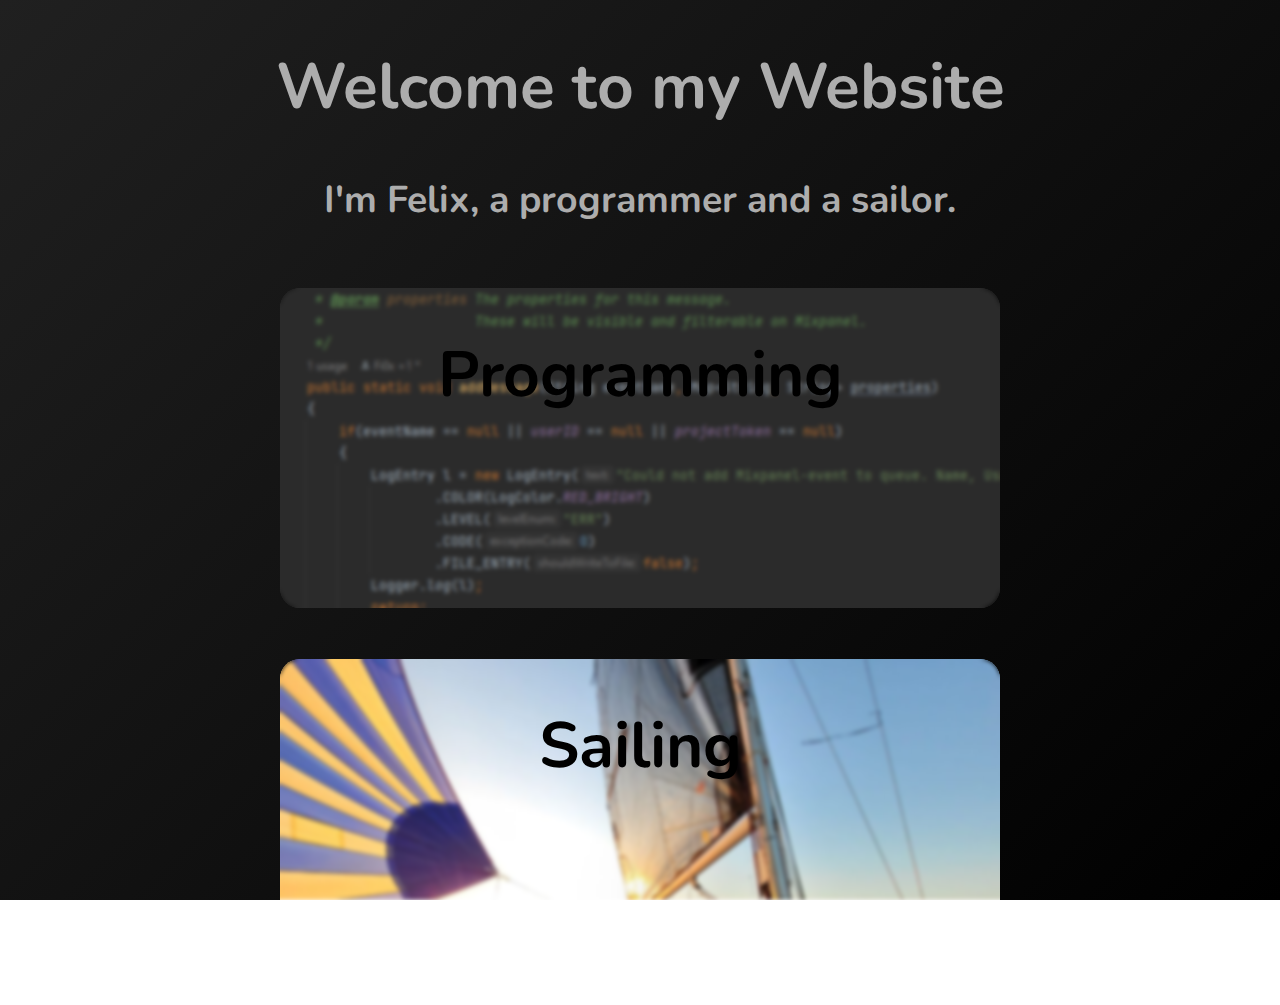
<file: index.html>
<!DOCTYPE html>
<html lang="en">
    <head>
        <meta charset="UTF-8">
        <title>Felix Pechtl</title>
        <link rel="stylesheet"
              href="src/css/index.css">
    </head>
    <body>
        <h1>Welcome to my Website</h1>
        <h3>I'm Felix, a programmer and a sailor.</h3>
        <a href="src/pages/projectPage.html">
            <div id="programmingSelect" class="sectionSelect">
                <div class="blurring">
                    <h1>Programming</h1>
                </div>
            </div>
        </a>
        <a href="src/pages/sailingPage.html">
            <div id="sailingSelect" class="sectionSelect">
                <div class="blurring">
                    <h1>Sailing</h1>
                </div>
            </div>
        </a>
    </body>
</html>
</file>
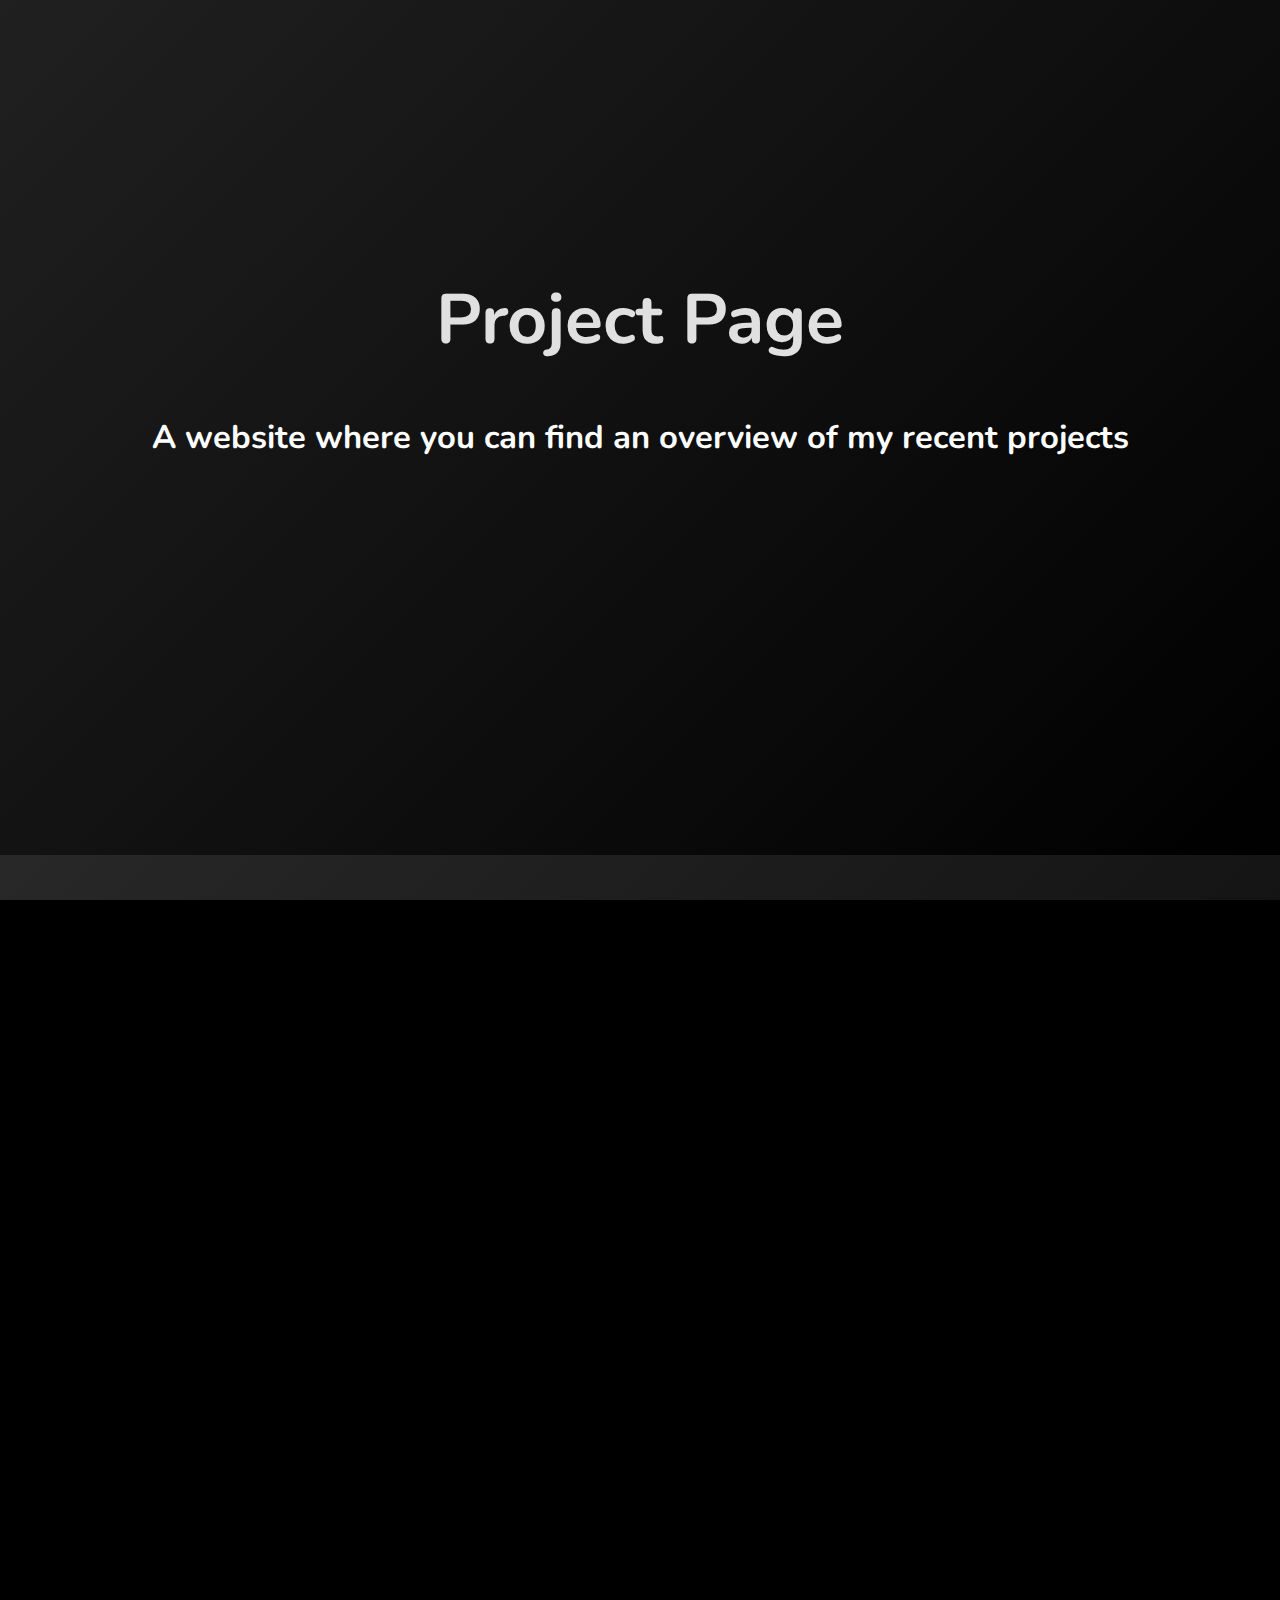
<file: src/pages/projectPage.html>
<!DOCTYPE html>
<html lang="en">
    <head>
        <meta charset="UTF-8">
        <title>Project Overview</title>
        <link rel="stylesheet" href="../css/projectPage.css">
    </head>
    <body>
        <div id="mainScroll">
            <div class="slide header">
                <h1>Project Page</h1>
                <h3>A website where you can find an overview of my recent projects</h3>
            </div>

            <div class="slide contentSlide">
                <div class="title">
                    <h1>Java Libraries</h1>
                    <h3>Projects I did for fun</h3>
                    <p>I have created three libraries for Java. Two that improve console outputs and one that simplifies
                       the creation of graphical menus.<br><br>
                        <a href="https://github.com/Fi0x/JavaLogger">JavaLogger</a> is a library, that simplifies the
                       creation of logs. It can print to the console, create log-files and send events to Mixpanel.
                       The design, layout and information of each log-line can be highly customized.<br>
                        <a href="https://github.com/Fi0x/JavaConsoleGraph">JavaConsoleGraph</a> is a library, that
                       makes it very easy to create tables and graphs in the console.<br>
                        <a href="https://github.com/Fi0x/JavaGUIMenu">JavaGUIMenu</a> is a library, that makes it very
                       easy to create simple GUI menus.</p>
                </div>
                <img class="projectImg" src="../images/projects/libraries/console-graph.png" alt="Example image of the JavaConsoleGraph">
                <img class="projectImg" src="../images/projects/libraries/gui-menu.png" alt="Example image of the JavaGUIMenu">
            </div>

            <div class="slide contentSlide">
                <div class="title">
                    <h1>RecipeView</h1>
                    <h3>University project</h3>
                    <p>This was a project during my studies that I did together with
                        <a href="https://github.com/Soph-dev">another student</a>. It is a website that shows a lot of
                       different recipes, that get loaded from a database-api. The source-code of the project is
                       available in a <a href="https://github.com/Fi0x/RecipeView">GitHub-repository</a> and the website
                       is hosted <a href="https://recipe-view.netlify.app/home">here</a>.</p>
                </div>
                <img class="projectImg brightImg" src="../images/projects/websites/recipe-view1.png" alt="Image of the homepage from the website">
                <img class="projectImg brightImg" src="../images/projects/websites/recipe-view3.png" alt="Image of a recipe from the website">
            </div>

            <div class="slide contentSlide">
                <div class="title">
                    <h1>Creative Coding</h1>
                    <h3>University project</h3>
                    <p> This project was part of my studies. It is a collection of multiple small artistic programs,
                        written with <a href="https://processing.org/">Processing</a>. Most of these programs are
                        variations of exercises, that we were given in the lecture.<br>
                        The project also contains two larger programs: A synthesizer and a MIDI-sound-mixer. Both use
                        completely custom GUIs. The entire source-code is available in a
                        <a href="https://github.com/Fi0x/CreativeCoding">GitHub-repository</a> and the compiled project
                        can be downloaded <a href="https://github.com/Fi0x/CreativeCoding/releases">here</a>.
                </div>
                <img class="projectImg" src="../images/projects/creativeCoding/midi-synth.png" alt="Image of the synthesizer's GUI">
                <img class="projectImg" src="../images/projects/creativeCoding/midi-mixer.png" alt="Image of the MIDI-sound-mixer">
            </div>

            <div class="slide contentSlide">
                <div class="title">
                    <h1>Space Games</h1>
                    <h3>University projects</h3>
                    <p>During my studies, I created multiple games, of which I will introduce two of them here. Both of
                       them were made in <a href="https://unity.com/de">Unity</a>.<br>
                       The first one is a 3D first-person space-shooter called
                        <a href="https://github.com/Fi0x/space-shooter">'Asteroid Starfighter'</a>. It was created in
                       one semester with the help of three other students. In the following semester, me and
                        <a href="https://github.com/holyhibiskus">one of the other students</a> continued to polish and
                       improve the game. The final version can be downloaded
                        <a href="https://github.com/Fi0x/space-shooter/releases/tag/2.0">here</a>.<br>
                       The second game is called <a href="https://github.com/Fi0x/SpaceshipBuilder">'Build a Shoot</a>.
                       It is a 2D game where you first have to build a spaceship and then control that spaceship in a
                       Space-Defender-like way. I created this game with the help of three other students. The final
                       version of the game can be downloaded
                        <a href="https://github.com/Fi0x/SpaceshipBuilder/releases/tag/FinalVersionFinal">here</a>.</p>
                </div>
                <img class="projectImg" src="../images/projects/space-games/asteroid-starfighter.png" alt="Screenshot of the main gameplay in Asteroid Starfighter">
                <img class="projectImg" src="../images/projects/space-games/build-a-shoot.png" alt="Screenshot of the combat phase in Build a Shoot">
            </div>

            <div class="slide contentSlide">
                <div class="title">
                    <h1>Language Generator and EDCT</h1>
                    <h3>Projects I did for fun</h3>
                    <p>I made these two tools, to simplify some tasks I had to do.<br><br>
                       The <a href="https://github.com/Fi0x/EDCT">EDCT</a> was a tool for a video-game. It collected
                       data from various online-sources and used it to calculate trade-routes within the game. The tool
                       no longer works, because the websites, where data was collected, changed their layout, and I did
                       not update the tool anymore.<br>
                       The <a href="https://github.com/Fi0x/LanguageGenerator">Language Generator</a> is a tool, that I
                       have developed, to create random words. It is very useful for world-building, which is what I
                       created it for.</p>
                </div>
                <img class="projectImg" src="../images/projects/tools/edct.png" alt="Image of the Project">
                <img class="projectImg brightImg" src="../images/projects/tools/language-generator.png" alt="Image of the Project">
            </div>

            <div class="slide contentSlide">
                <div class="title">
                    <h1>Deep-Magic Minecraft Mod</h1>
                    <h3>Project I did for fun</h3>
                    <p>This project is a mod for the video-game <a href="https://www.minecraft.net/de-de">Minecraft</a>.
                       It is a very large project that changes a lot in the game. I never had enough time to finish it,
                       but a playable version can be downloaded
                        <a href="https://github.com/Fi0x/DeepMagic/releases">here</a>.
                       The source-code of the project is available in my
                        <a href="https://github.com/Fi0x/DeepMagic">GitHub-repository</a>.</p>
                </div>
                <img class="projectImg" src="../images/projects/deepMagic/insanity-dimension.png" alt="Image of the Project">
                <img class="projectImg" src="../images/projects/deepMagic/depth-dimension.png" alt="Image of the Project">
            </div>

            <div class="slide">
                <h1>Contact me, if you want to work with me</h1>
                <div>
                    <a class="hiddenLink" href="https://github.com/Fi0x">
                        <img id="githubIcon" src="../images/github/github-mark-white.svg" width="75" height="75" alt="https://github.com/Fi0x">
                    </a>
                    <a class="hiddenLink" href="mailto:felpech@aol.com">
                        <img id="mailIcon" src="../images/mail.png" width="75" height="75" alt="mailto:felpech@aol.com">
                    </a>
                </div>
                <div class="title">
                    <h1>Information about myself</h1>
                    <p>Name: Felix Pechtl</p>
                    <p>Fluent Languages: English, German</p>
                    <p>Programming-languages: Java, C#, C, Assembly, JavaScript</p>
                </div>
            </div>
        </div>
    </body>
</html>
</file>
<file: src/css/index.css>
@import url(https://fonts.googleapis.com/css?family=Nunito);

html {
    height: 100%;
    overflow: hidden;
}
body {
    margin: 0;
    padding: 0;
    perspective: 1px;
    transform-style: preserve-3d;
    height: 100%;
    overflow-y: scroll;
    overflow-x: hidden;
    -ms-overflow-style: none;
    scrollbar-width: none;
    font-family: Nunito, serif;
    scroll-snap-type: both proximity;
    scroll-behavior: smooth;
    background: linear-gradient(135deg, #202020 0%, #000000 100%);
    color: #adadad;
    text-align: center;
    font-size: 200%;
}
body::-webkit-scrollbar {
    display: none;
}

.sectionSelect {
    display: inline-block;
    border-radius: 20px;
    margin: 2%;
    width: 80vh;
    height: 25vw;
    background: linear-gradient(135deg, #404040 0%, #202020 100%);
}
#programmingSelect {
    background-image: url('../images/projects/libraries/random-code.png');
    background-size: auto;
}
#sailingSelect {
    background-image: url('../images/sailing/zweimaster.jpg');
    background-size: cover;
}
.blurring {
    border-radius: 20px;
    display: inline-block;
    width: 100%;
    height: 100%;
    backdrop-filter: blur(2px);
}
.blurring:hover {
    background: #00000055;
}
.sectionSelect > h1 {
    display: inline;
}
a {
    color: #000000;
    text-decoration: none;
}
a:hover {
    color: #ffffff;
}
</file>
<file: src/css/projectPage.css>
@import url(https://fonts.googleapis.com/css?family=Nunito);

html {
    height: 100%;
    overflow: hidden;
}
body {
    margin: 0;
    padding: 0;
    perspective: 1px;
    transform-style: preserve-3d;
    height: 100%;
    overflow-y: scroll;
    overflow-x: hidden;
    -ms-overflow-style: none;
    scrollbar-width: none;
    font-family: Nunito, serif;
    scroll-snap-type: both proximity;
    scroll-behavior: smooth;
    background: #000000;
}
body::-webkit-scrollbar {
    display: none;
}

.slide {
    position: relative;
    padding: 25vh 10%;
    height: 95vh;
    width: 100vw;
    box-sizing: border-box;
    transform-style: inherit;
    scroll-snap-align: center;
    background: 50% 50% / cover;
}
.slide:first-of-type {
    background: linear-gradient(135deg, #202020 0%, #000000 100%);
}
.contentSlide {
    background: linear-gradient(135deg, #282828 0%, #080808 100%);
}
.slide:last-of-type {
    background: linear-gradient(135deg, #404040 0%, #202020 100%);
}

.title {
    width: 50%;
    max-height: 150%;
    padding: 3%;
    border-radius: 10px;
    background: linear-gradient(135deg, #505050 100%, #707070 0%);
    box-shadow: 0 0 10px rgba(0, 0, 0, 0.7);
    margin: -5% 0 10% auto;
}
.header {
    text-align: center;
    font-size: 175%;
    color: #ffffff;
}

.projectImg {
    position: absolute;
    top: 50%;
    left: 35%;
    width: 25%;
    height: 35%;
    transform: translateX(-100%) translateY(-110%);
    padding: 4px;
    border-radius: 5px;
    background: #888888bb;
    box-shadow: 0 0 8px #000000AA;
}
.projectImg:last-of-type {
    transform: translateX(-100%) translateY(10%);
}
.brightImg {
    opacity: 80%;
}

h1 {
    font-size: 250%;
    color: #e0e0e0;
}
.title > h1 {
    margin-bottom: 0;
    color: #000000;
}
.title > h3 {
    margin-top: 0;
    font-style: italic;
}

p {
    font-size: 140%;
    line-height: 150%;
    color: #e0e0e0;
}
a {
    color: #05132a;
    font-weight: bold;
}
a:hover {
    color: #000000;
}
.hiddenLink {
    text-decoration: none;
}

#githubIcon {
    margin: 0 30px;
}
#mailIcon {
    margin: 0 30px;
}
</file>
